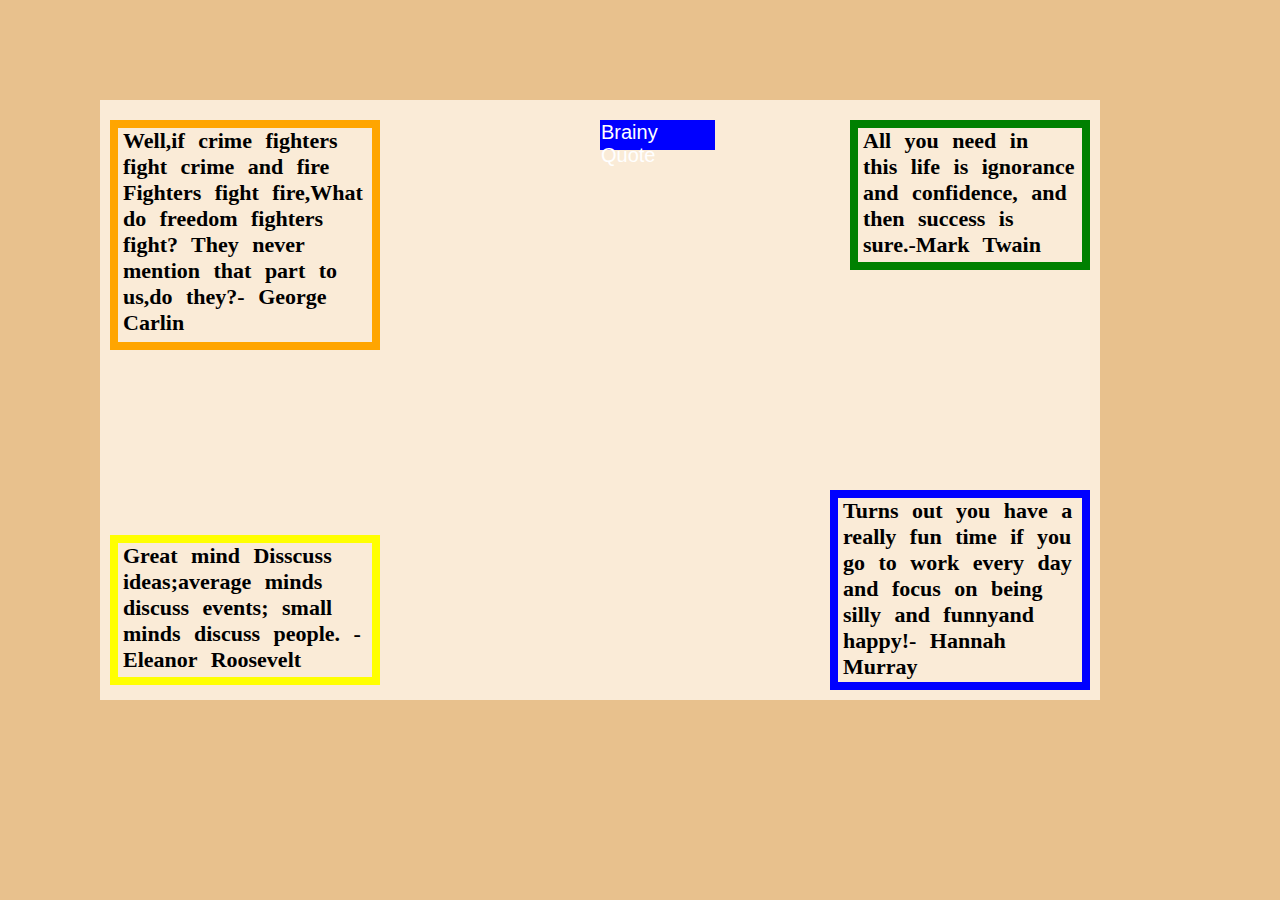
<file: task1/index.html>
<!DOCTYPE html>
<html lang="en">
<head>
    <meta charset="UTF-8">
    <meta name="viewport" content="width=device-width, initial-scale=1.0">
    <title>card1</title>
    <link rel="stylesheet" href="./style.css">
</head>
<body>
    <div class="container">
        <div><p id="head">Brainy Quote</p></div>
        <div id="orange">
            <p>Well,if crime fighters fight crime and fire Fighters fight fire,What do freedom fighters
                fight? They never mention that part to us,do they?- George Carlin
            </p>
        </div>
        <div id="green">
    
            <p>All you need in this life is
                ignorance and
                confidence, and then
                success is sure.-Mark
                Twain
            </p>
        </div>
        <div id="yellow">
    
            <p>Great mind Disscuss ideas;average minds discuss events; small minds discuss people. -Eleanor Roosevelt
                
            </p>
        </div>
        <div id="blue">
            <p>Turns out you have a really fun time if you go to work every day and focus on being silly and funnyand happy!- Hannah Murray</p>
        </div>
    
    </div>
</body>
</html>
</file>
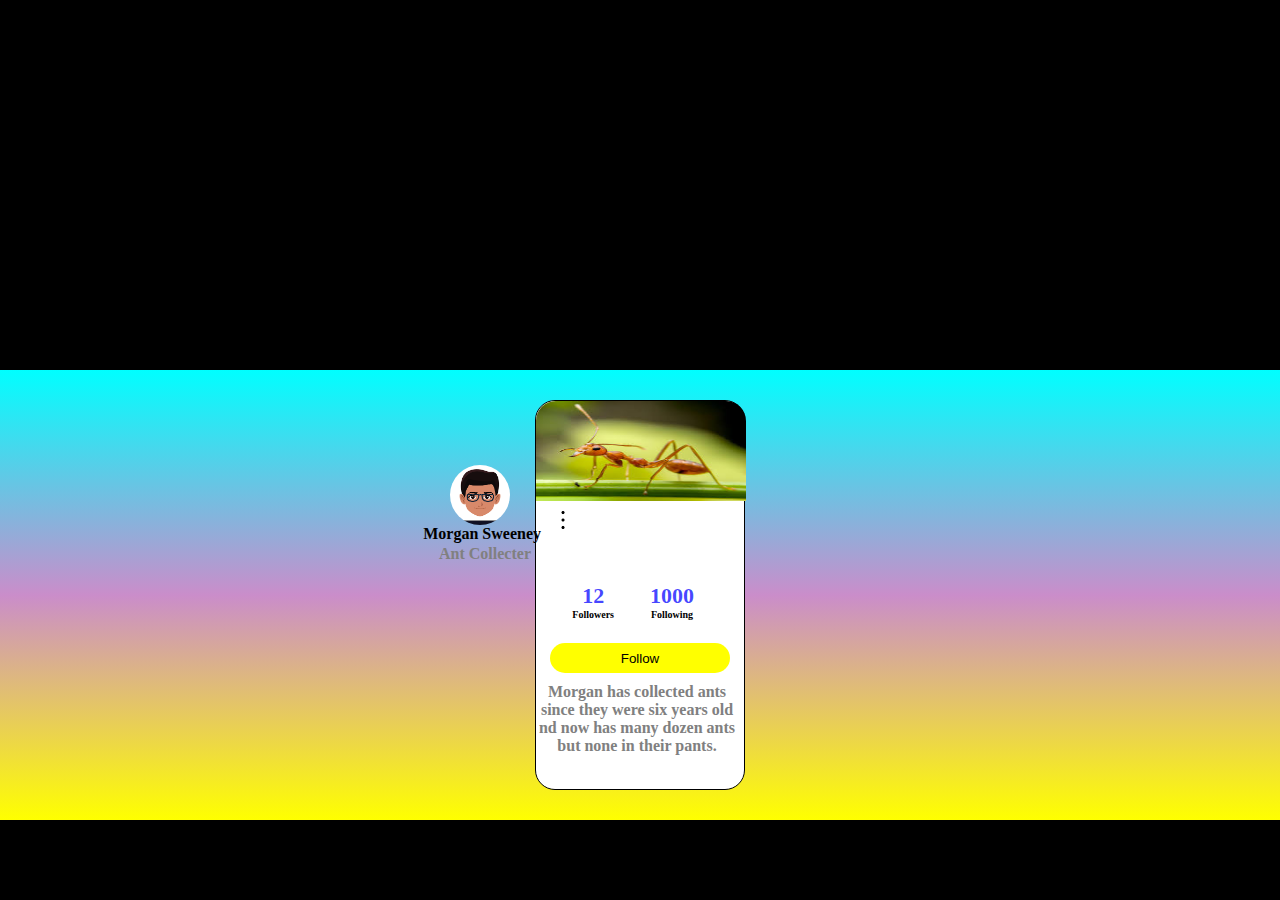
<file: task2/index.html>
<!DOCTYPE html>
<html lang="en">

<head>
    <meta charset="UTF-8">
    <meta name="viewport" content="width=device-width, initial-scale=1.0">
    <title>Document</title>
    <link rel="stylesheet" href="./style.css">
</head>

<body>
    <center>
        <div class="main">
            <div class="head"><img src="./ant img3.jfif" alt=""></div>
            <div class="circle"><img src="./images/boy img.png" alt="" height="80px" width="80px"></div>
            <div class="dot"><img src="./dot img.png" alt="" height="30px"></div>

            <h4><span>Morgan Sweeney</span>
                <h4>
                    <p>Ant Collecter</p>
                    <div class="followers1"><span id="span1">12
                            <br>
                            <h3 style="font-size: 10px; color: black;">Followers</h3>
                        </span></div>
                    <div class="followers2"><span id="span2">1000
                        <br>
                        <h3 style="font-size: 10px; color: black;">Following</h3>
                    </span>
                    </div>

                    <div class="button"><button>Follow</button></div>
                    <div class="para">
                        <p> Morgan has collected ants since
                            they were six years old nd now has
                            many dozen ants but none in their
                            pants.</p>
                    </div>
        </div>
    </center>
</body>

</html>
</file>
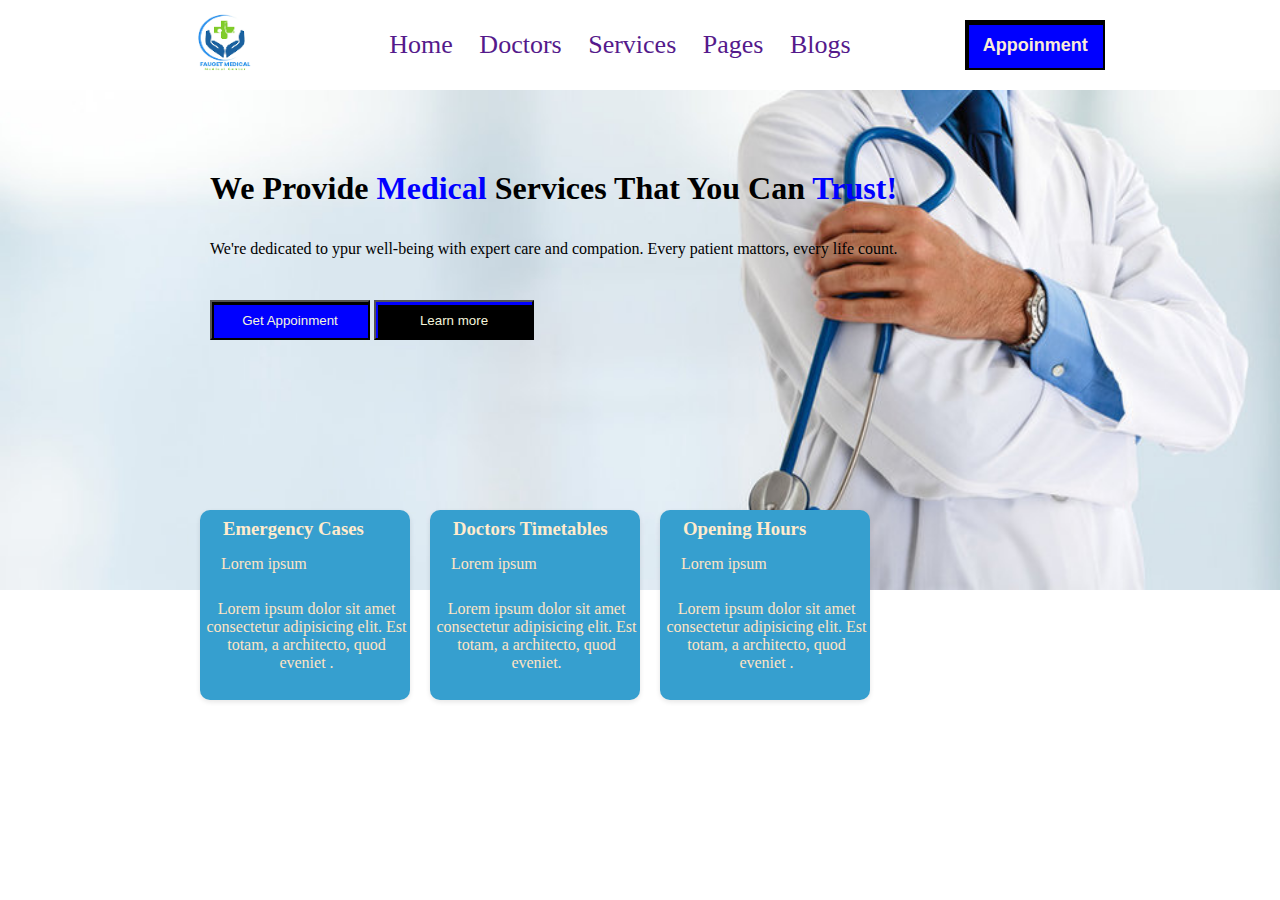
<file: task3/index.html>
<!DOCTYPE html>
<html lang="en">
<head>
    <meta charset="UTF-8">
    <meta name="viewport" content="width=device-width, initial-scale=1.0">
    <title>card3</title>
    <link rel="stylesheet" href="./style.css">
</head>
<body>
    <header class="navbar">
        <div class="logo"><img src="./images/logo img.png" alt=""></div>
        
            <nav class="nav-link">
                
                 <a href="">Home</a>
                 <a href="">Doctors</a>
                 <a href="">Services</a>
                 <a href="">Pages</a>
                 <a href="">Blogs</a>
                
            </nav>
            <button >Appoinment</button>
        
          </header>
        
        <div class="landing-img-text">
           <h1> We Provide<span class="Highlight"> Medical</span> Services That You Can <span class="Highlight">Trust!</span></h1>
            <p>We're dedicated to ypur well-being with expert care and compation.
            Every patient mattors, every life count.</p>
            <div class="landing-img-btn" >
            <button class="btn-first">Get Appoinment</button>
            <button class="btn-second">Learn more</button>
            </div>
        </div>
            <div class="landing-img">
                <img src="./images/landing  page img.jpg" alt="">
            </div>
            <div class="info-cards">
                <div class="card">
                <h3>Emergency Cases</h3>
                <p class="para">Lorem ipsum </p>
                <p>Lorem ipsum dolor sit amet consectetur adipisicing elit. Est totam, a architecto, quod 
                    eveniet .</p>
            </div>
            <div class="card">
                <h3>Doctors Timetables</h3>
                <p class="para">Lorem ipsum </p>
                <p>Lorem ipsum dolor sit amet consectetur adipisicing elit. Est totam, a architecto, quod 
                    eveniet.
                    </p>
            </div>
            <div class="card">
                <h3>Opening Hours</h3>
                <p class="para">Lorem ipsum </p>
                <p>Lorem ipsum dolor sit amet consectetur adipisicing elit. Est totam, a architecto, quod 
                    eveniet .</p>
            </div>
            </div>
</body>
</html>
</file>
<file: task1/style.css>
*{
    padding: 0px;
    margin: 0px;
    box-sizing: border-box;
}
body{
    height: 100px;
    background-color: rgb(232, 193, 141);
    position:absolute;
    display: flex;
    
    
}
.container{
    height:600px;
    width: 1000px;
    position:absolute;
    background-color: antiquewhite;
    padding: 10px 10px 10px 10px;
    margin: 100px;
    
    
}
 #head{
    background-color: blue;
    height: 30px;
    width: 115px;
    padding: 1px 1px;
    margin-left: 50%;
    font-family: 'Franklin Gothic Medium', 'Arial Narrow', Arial, sans-serif;
    color:white;
    font-size: 20px;
    position:relative ;
    top: 10px;
   
 }
#orange{
height: 230px;
width: 270px;
padding: 0px 7px 15px 5px;
border: 8px solid orange;
font-size: 22px ;
font-weight: bold;
font-family: 'Times New Roman', Times, serif;
 word-spacing: 8px;
 position: relative;
 top: -20px;
 
 

}
#green{
    height: 150px;
    width: 240px;
    padding: 0px 7px 15px 5px;
    border: 8px solid green;
    font-size: 22px ;
    font-weight: bold;
    font-family: 'Times New Roman', Times, serif;
     word-spacing: 8px;
     position: relative;
     left: 740px;
     top: -250px; 
     
     
}
#yellow{

    height: 150px;
    width: 270px;
    padding: 0px 7px 15px 5px;
    border: 8px solid yellow;
    font-size: 22px ;
    font-weight: bold;
    font-family: 'Times New Roman', Times, serif;
     word-spacing: 8px;
     position: absolute;
    bottom: 15px; 
   
}
#blue{
    height: 200px;
    width: 260px;
    padding: 0px 7px 15px 5px;
    border: 8px solid blue;
    font-size: 22px ;
    font-weight: bold;
    font-family: 'Times New Roman', Times, serif;
     word-spacing: 8px;
     position:relative;
        bottom: 30px;
        right: 10px;
        left: 720px;
}
</file>
<file: task2/style.css>
*{
    padding: 0px;
    margin: 0px;
    box-sizing: border-box;
    cursor: zoom-in;
}
body{
    background-color: black; 
   
}
center{
    
     position: absolute;
     bottom: 80px;
     height: 450px;
     width: 100%; 
    background-image: linear-gradient(rgb(0, 255, 255) ,rgb(202, 141, 202) ,yellow); 
     
}
.main{
    height: 390px;
    width: 210px;
    border: 1px solid black;
    background-color: white;
    border-radius: 20px;
    margin-top: 30px;
}
.head img{
    height: 100px;
    width: 210px;
    border-radius: 20px 20px 0px 0px;
    
}
.circle img{
    
    border-radius: 70px;
    position: absolute;
    top: 85px;
    right: 760px;
    padding: 10px ;
    border: 0px solid white;

}
.dot img{
    position: absolute;
    right: 702px;
    color: gray;
  
}
h4 span{
    position: absolute;
    top: 155px;
    right: 739px;
    font-weight: bold;
}
p{
    position: absolute;
    top: 175px;
    right: 749px;
    color: grey;
}
.followers1{
    position: relative;
    top: 10px;
   left: 500px;
    font-size: 8px;
    color:gray;
    margin-bottom: -2px;
    
    
}

.followers2{
    position: relative;
    top: 10px;
    left: 570px;
    font-size: 8px;
    color:gray;
    margin-bottom: -2px;

}
.para p{
    position: relative;
    bottom: 40px ;
    top: 150px;
     right: 3px; 
    text-align: center;
    color: gray;

}
span{
    padding-top: 10px 10px;
}
h3 span{
    margin-top: -50px;
}
#span1 {
     
    color:rgba(0, 0, 255, 0.733);
    font-size: 22px;
    position: absolute;
    bottom: 30px;
    top: 110px;
    right: 630px;
    margin-top:-40px ;
}
#span2 {
     
    color:rgba(0, 0, 255, 0.733);
    font-size: 22px;
    position: absolute;
    bottom:30px;
    top: 110px;
    right: 620px;
  
    margin-top: -40px;
    
}
.button button{
    height: 30px;
    width: 180px;
    background-color: yellow;
    position:relative;
    top: 140px;
    left: 0px;
    border-radius: 60px;
    border: none;

}
</file>
<file: task3/style.css>
*{
    margin: 0px;
    padding: 0px;
    box-sizing: border-box;
}
.navbar{
    display: flex;
    justify-content: space-evenly;
     align-items: center; 
    font-size: 26px;
    margin-left: 70px;
    margin-right: 70px;
    
}
.logo img{
    height: 90px;
    width: 100px;
    display: flex;
    
  
    
}
.nav-link a{
    margin: 0 10px;
    text-decoration: none;
    justify-content: space-between
    
}
.navbar button{
height: 50px;
width: 140px;
background-color: blue;
border: 2px solid black;
color: antiquewhite;
font-weight: bold;
font-size: 18px;
box-shadow: 2px 3px  black inset;
}
.landing-img-text{
    
position:relative;
display: flex;
justify-content: space-between;
}
h1{
    position: absolute;
    top: 80px ;
   /* left: 130px; */
   font-weight: bolder;
   padding-left:210px 
   
}
h1 .Highlight{
    color: blue;
}
p{
    position: absolute;
 margin-top:150px;
 margin-left:210px ;
}
.landing-img-btn{
    position: absolute;
    top: 210px;
    left: 210px;
}
.btn-first{
    height: 40px;
    width: 160px;
    background-color: blue;
    color: beige;
    box-shadow: 2px 3px  black inset;
}
.btn-second{
    height: 40px;
    width: 160px;
    background-color: black;
    color: beige;
    box-shadow: 2px 3px  blue inset;
}
.landing-img img{
    width: 100%;
    height: 500px;
}
.info-cards{
    display: flex;
   gap: 20px;
    /* background-color: rgb(242, 247, 251); */
     position: absolute;
     top:510px ;
    margin-left:200px ;
}
.card h3{
    
margin-top: 5px;
margin-left: 20px;
color: blanchedalmond;
    
}

.card{
    background-color: rgb(54, 159, 207);
    padding: 3px;
    width: 210px;
    height: 190px;
    box-shadow: 0 2px 5px rgba(0,0,0,0.1);
    border-radius: 10px;
    position: relative;
    display: flex;
   
   }
   .info-cards p{
    display: flex;
 
    position: absolute;
    top: 0px;
    margin-left:0px ;
    margin-top:90px ;
    text-align: center;
    color: bisque;
    }
     .info-cards .para{
       position: absolute;
      margin-top: 45px;
      margin-left: 18px;
    }
</file>
